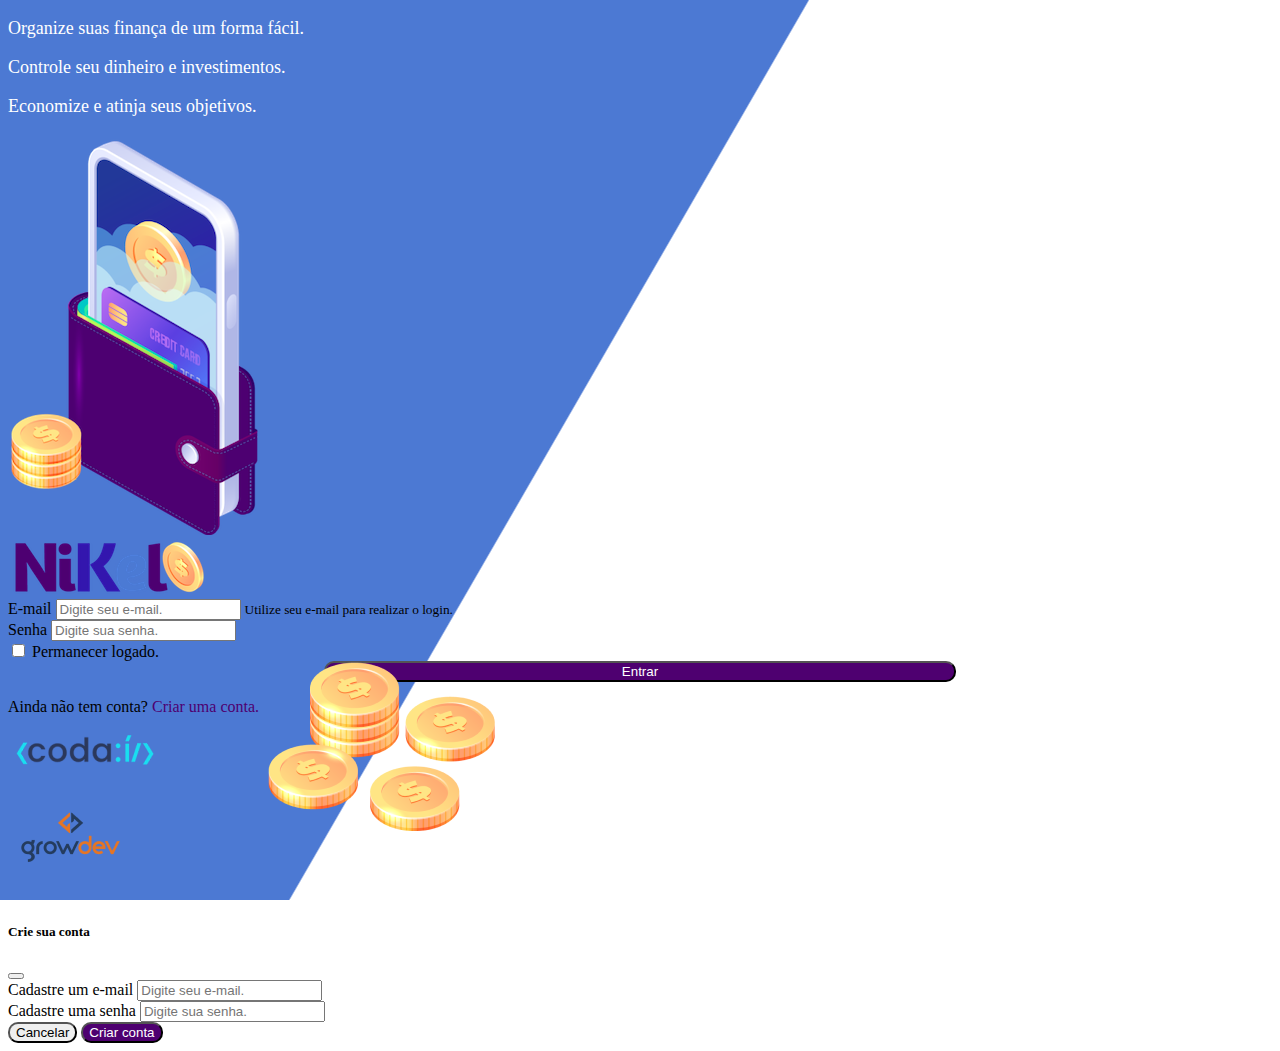
<file: public/index.html>
<!DOCTYPE html>
<html lang="pt-br">

<head>
    <meta charset="UTF-8">
    <meta http-equiv="X-UA-Compatible" content="IE=edge">
    <meta name="viewport" content="width=device-width, initial-scale=1.0">
    <link href="https://cdn.jsdelivr.net/npm/bootstrap@5.1.3/dist/css/bootstrap.min.css" rel="stylesheet"
        integrity="sha384-1BmE4kWBq78iYhFldvKuhfTAU6auU8tT94WrHftjDbrCEXSU1oBoqyl2QvZ6jIW3" crossorigin="anonymous">
    <link rel="stylesheet" href="./css/styles.css">
    <title>Nikel</title>
</head>

<body id="login">
    <main>
        <div class="container">
            <div class="row vh-100">
                <div class="col d-flex justify-content-center my-5 flex-column ">
                    <div class="text-login">
                        <p>Organize suas finança de um forma fácil.</p>
                        <p>Controle seu dinheiro e investimentos.</p>
                        <p>Economize e atinja seus objetivos.</p>
                    </div>
                    <div class="text-center">
                        <img src="./assets/images/pocket.png" alt="imagem pocket" class="img-fluid">
                        <img src="./assets/images/coins.png" alt="" class="img-fluid d-none d-md-inline coins">
                    </div>
                </div>
                <div class="col d-flex justify-content-center my-5 flex-column">
                    <div class="container">
                        <div class="row">
                            <div class="col">
                                <div class="text-center mb-3">
                                    <img src="./assets/images/nikel-logo.png" alt="logo nikel" class="img-fluid">
                                </div>
                            </div>
                        </div>
                        <div class="row">
                            <div class="col">
                                <form id="login-form">
                                    <div class="form-group">
                                        <label for="email-input">E-mail</label>
                                        <input type="email" class="form-control" id="email-input"
                                            aria-describedby="emailHelp" placeholder="Digite seu e-mail.">
                                        <small id="emailHelp" class="form-text text-muted">Utilize seu e-mail para
                                            realizar o login.</small>
                                    </div>
                                    <div class="form-group">
                                        <label for="password-input">Senha</label>
                                        <input type="password" class="form-control" id="password-input"
                                            placeholder="Digite sua senha." required>
                                    </div>
                                    <div class="form-group form-check">
                                        <input type="checkbox" class="form-check-input" id="session-check">
                                        <label class="form-check-label" for="session-check">Permanecer logado.</label>
                                    </div>
                                    <button type="submit" class="btn mt-2 button-login">Entrar</button>
                                </form>
                            </div>
                        </div>
                        <div class="row">
                            <div class="col">
                                <p id="link-conta" class="text-center mt-2 form-text" data-bs-toggle="modal" data-bs-target="#register-modal">Ainda não tem conta? <span class="link-default">Criar
                                        uma conta.</span></p>
                            </div>
                        </div>
                        <div class="row">
                            <div class="col">
                                <div class="text-center mt-5">
                                    <img src="./assets/images/codai-logo.png" alt="" class="src">
                                </div>
                            </div>
                        </div>
                        <div class="row">
                            <div class="col">
                                <div class="text-center">
                                    <img src="./assets/images/growdev-logo.png" alt="" class="src">
                                </div>
                            </div>
                        </div>
                    </div>
                </div>
            </div>
        </div>
        <!-- Modal -->
        <div class="modal fade" id="register-modal" tabindex="-1" aria-labelledby="exampleModalLabel" aria-hidden="true">
            <div class="modal-dialog">
                <div class="modal-content">
                    <div class="modal-header">
                        <h5 class="modal-title" id="exampleModalLabel">Crie sua conta</h5>
                        <button type="button" class="btn-close" data-bs-dismiss="modal" aria-label="Close"></button>
                    </div>
                    <form id="create-form">
                        <div class="modal-body">
                            <div class="form-group">
                                <label for="email-create-input">Cadastre um e-mail</label>
                                <input type="email" class="form-control" id="email-create-input"
                                    aria-describedby="emailHelp" placeholder="Digite seu e-mail.">
                            </div>
                            <div class="form-group mt-2">
                                <label for="password-create-input">Cadastre uma senha</label>
                                <input type="password" class="form-control" id="password-create-input"
                                    placeholder="Digite sua senha." required>
                            </div>
                        </div>
                        <div class="modal-footer">
                            <button type="mail" class="btn btn-secondary button-cancel" data-bs-dismiss="modal">Cancelar</button>
                            <button type="subimit" class="btn button-default">Criar conta</button>
                        </div>
                    </form>
                </div>
            </div>
        </div>
    </main>
    <script src="https://cdn.jsdelivr.net/npm/bootstrap@5.1.3/dist/js/bootstrap.bundle.min.js"
        integrity="sha384-ka7Sk0Gln4gmtz2MlQnikT1wXgYsOg+OMhuP+IlRH9sENBO0LRn5q+8nbTov4+1p"
        crossorigin="anonymous"></script>
    <script src="./js/index.js"></script>
</body>
</html>
</file>
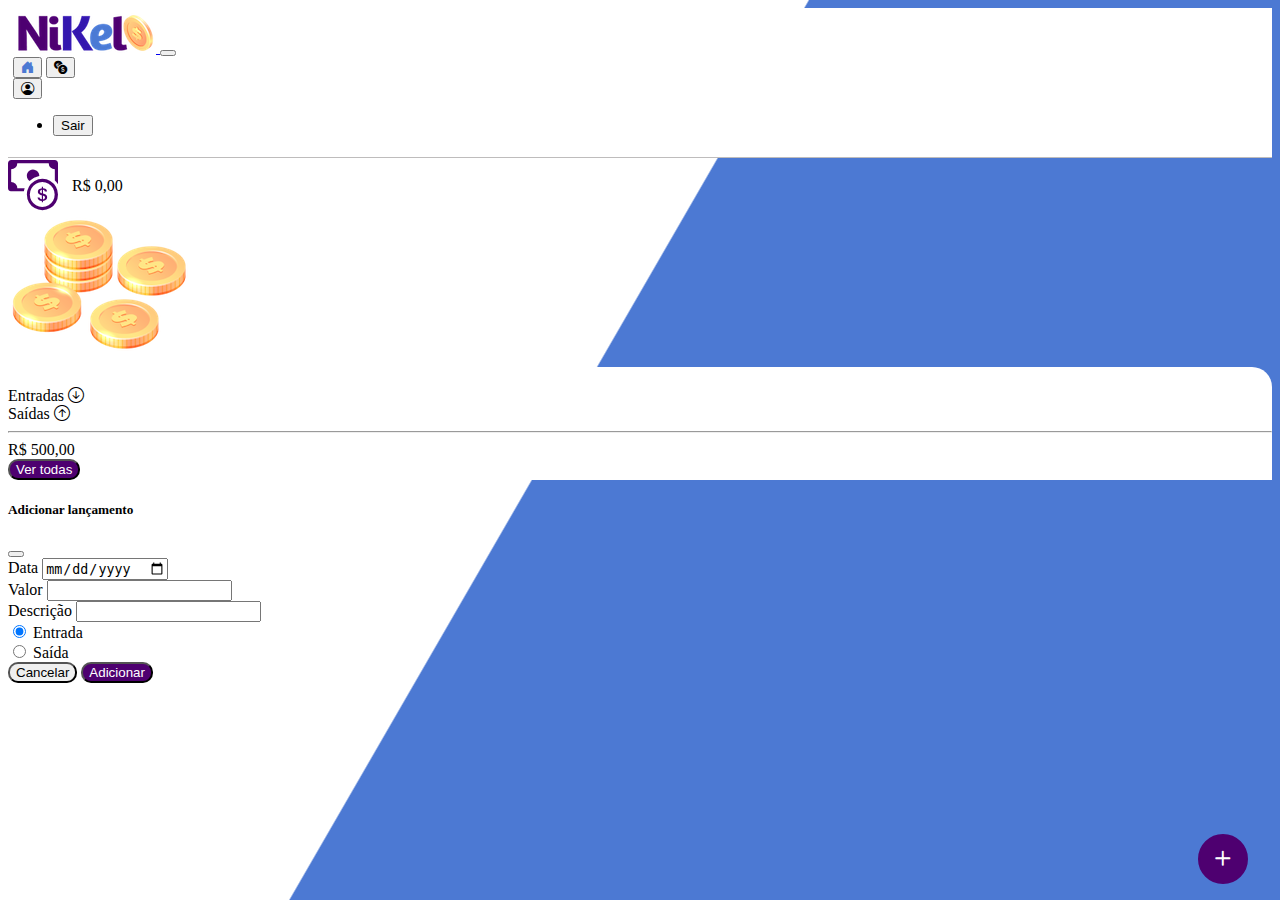
<file: public/home.html>
<!DOCTYPE html>
<html lang="pt-br">

<head>
    <meta charset="UTF-8">
    <meta http-equiv="X-UA-Compatible" content="IE=edge">
    <meta name="viewport" content="width=device-width, initial-scale=1.0">
    <link href="https://cdn.jsdelivr.net/npm/bootstrap@5.1.3/dist/css/bootstrap.min.css" rel="stylesheet"
        integrity="sha384-1BmE4kWBq78iYhFldvKuhfTAU6auU8tT94WrHftjDbrCEXSU1oBoqyl2QvZ6jIW3" crossorigin="anonymous">
    <link rel="stylesheet" href="https://cdn.jsdelivr.net/npm/bootstrap-icons@1.7.2/font/bootstrap-icons.css">
    <link rel="stylesheet" href="./css/styles.css">
    <title>Nikel - Home</title>
</head>

<body id="app">
    <header>
        <nav class="navbar navbar-expand navbar-light bg-white">
            <div class="container-fluid">
                <a class="navbar-brand" href="#">
                    <img src="./assets/images/nikel-small-logo.png" alt="logo nikel" class="img-fluid">
                </a>
                <button class="navbar-toggler" type="button" data-bs-toggle="collapse"
                    data-bs-target="#navbarSupportedContent" aria-controls="navbarSupportedContent"
                    aria-expanded="false" aria-label="Toggle navigation">
                    <span class="navbar-toggler-icon"></span>
                </button>
                <div class="collapse navbar-collapse justify-content-end" id="navbarSupportedContent">
                    <div class="d-flex">
                        <a href="home.html"><button class="btn" type="button"><i
                                    class="bi bi-house-door-fill color-secondary fs-4"></i></button></a>
                        <a href="transactions.html"><button class="btn" type="button"><i
                                    class="bi bi-currency-exchange fs-4"></i></button></a>
                        <div class="dropdown">
                            <button class="btn" type="button" id="dropdownMenuButton1" data-bs-toggle="dropdown"
                                aria-expanded="false">
                                <i class="bi bi-person-circle fs-4"></i>
                            </button>
                            <ul class="dropdown-menu logout" aria-labelledby="dropdownMenuButton1">
                                <li><button class="dropdown-item" id="button-logout">Sair</button></li>
                            </ul>
                        </div>
                    </div>
                </div>
            </div>
        </nav>
    </header>
    <main>
        <div class="container-lg">
            <div class="row">
                <div class="col d-flex mt-4 justify-content-start align-items-center">
                    <i class="bi bi-cash-coin color-primary icon-detail"></i>
                    <spam class="fs-2" id="total">R$ 0,00</spam>
                </div>
                <div class="col d-flex mt-4 justify-content-end">
                    <div class="text-center">
                        <img src="./assets/images/coins-small.png">
                    </div>
                </div>
            </div>
            <div class="row">
                <div class="col-12 info shadow-lg ">
                    <div class="container">
                        <div class="row">
                            <div class="col-6">
                                <spam class="fs-4"> Entradas <i class="bi bi-arrow-down-circle fs-2 align-middle"></i>
                                </spam>
                            </div>
                            <div class="col-6">
                                <spam class="fs-4">Saídas <i class="bi bi-arrow-up-circle fs-2 align-middle"></i></spam>
                            </div>
                            <div class="col-12 my-2">
                                <hr>
                            </div>
                        </div>
                        <div class="row">
                            <div class="col-6">
                                <div class="container p-0" id="cash-in-list">

                                </div>
                            </div>
                            <div class="col-6">
                                <div class="container p-0" id="cash-out-list">
                                    <div class="row">
                                        <div class="col">
                                            R$ 500,00
                                        </div>
                                    </div>
                                </div>
                            </div>
                            <div class="col-12 mb-4">
                                <button type="button" class="btn button-default" id="transaction-button"> Ver todas </button>
                            </div>
                        </div>
                    </div>
                </div>
            </div>
            <button class="btn button-float" data-bs-toggle="modal" data-bs-target="#transaction-modal"><i
                    class="bi bi-plus"></i> </button>
        </div>
        <!-- Modal -->
        <div class="modal fade" id="transaction-modal" tabindex="-1" aria-labelledby="exampleModalLabel"
            aria-hidden="true">
            <div class="modal-dialog">
                <div class="modal-content">
                    <div class="modal-header">
                        <h5 class="modal-title" id="exampleModalLabel">Adicionar lançamento</h5>
                        <button type="button" class="btn-close" data-bs-dismiss="modal" aria-label="Close"></button>
                    </div>
                    <form id="transaction-form">
                        <div class="modal-body">
                            <div class="mb-3">
                                <label for="date-input" class="form-label">Data</label>
                                <input type="date" class="form-control" id="date-input" required>
                            </div>
                            <div class="mb-3">
                                <label for="value-input" class="form-label">Valor</label>
                                <input type="number" step="any" class="form-control" id="value-input" required>
                            </div>
                            <div class="mb-3">
                                <label for="description-input" class="form-label">Descrição</label>
                                <input type="text" class="form-control" id="description-input" required>
                            </div>
                            <div class="mb-3">
                                <div class="form-check form-check-inline">
                                    <input class="form-check-input" type="radio" name="type-input"
                                        id="type-input" value="1" checked>
                                    <label class="form-check-label" for="type-input">Entrada</label>
                                </div>
                                <div class="form-check form-check-inline">
                                    <input class="form-check-input" type="radio" name="type-input"
                                        id="type-input" value="2">
                                    <label class="form-check-label" for="type-input">Saída</label>
                                </div>
                            </div>
                            <div class="modal-footer">
                                <button type="mail" class="btn btn-secondary button-cancel"
                                    data-bs-dismiss="modal">Cancelar</button>
                                <button type="subimit" class="btn button-default">Adicionar</button>
                            </div>
                    </form>
                </div>
            </div>
        </div>
    </main>
    <script src="https://cdn.jsdelivr.net/npm/bootstrap@5.1.3/dist/js/bootstrap.bundle.min.js"
        integrity="sha384-ka7Sk0Gln4gmtz2MlQnikT1wXgYsOg+OMhuP+IlRH9sENBO0LRn5q+8nbTov4+1p"
        crossorigin="anonymous"></script>
        <script src="js/home.js"></script>
</body>

</html>
</file>
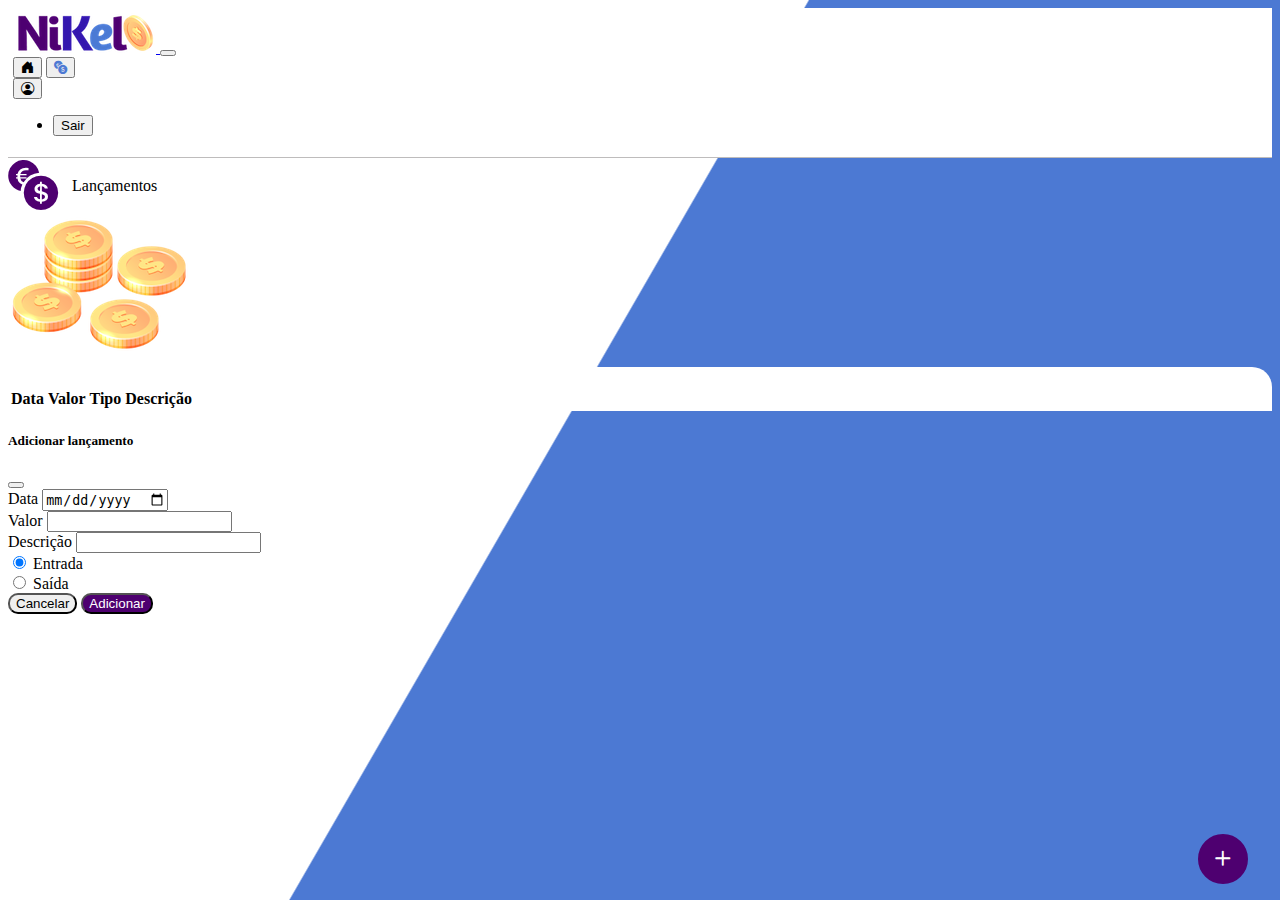
<file: public/transactions.html>
<!DOCTYPE html>
<html lang="pt-br">

<head>
    <meta charset="UTF-8">
    <meta http-equiv="X-UA-Compatible" content="IE=edge">
    <meta name="viewport" content="width=device-width, initial-scale=1.0">
    <link href="https://cdn.jsdelivr.net/npm/bootstrap@5.1.3/dist/css/bootstrap.min.css" rel="stylesheet"
        integrity="sha384-1BmE4kWBq78iYhFldvKuhfTAU6auU8tT94WrHftjDbrCEXSU1oBoqyl2QvZ6jIW3" crossorigin="anonymous">
    <link rel="stylesheet" href="https://cdn.jsdelivr.net/npm/bootstrap-icons@1.7.2/font/bootstrap-icons.css">
    <link rel="stylesheet" href="./css/styles.css">
    <title>Nikel - Lançamentos</title>
</head>

<body id="app">
    <header>
        <nav class="navbar navbar-expand navbar-light bg-white">
            <div class="container-fluid">
                <a class="navbar-brand" href="#">
                    <img src="./assets/images/nikel-small-logo.png" alt="logo nikel" class="img-fluid">
                </a>
                <button class="navbar-toggler" type="button" data-bs-toggle="collapse"
                    data-bs-target="#navbarSupportedContent" aria-controls="navbarSupportedContent"
                    aria-expanded="false" aria-label="Toggle navigation">
                    <span class="navbar-toggler-icon"></span>
                </button>
                <div class="collapse navbar-collapse justify-content-end" id="navbarSupportedContent">
                    <div class="d-flex">
                        <a href="home.html"><button class="btn" type="button"><i
                                    class="bi bi-house-door-fill fs-4"></i></button></a>
                        <a href="transactions.html"><button class="btn" type="button"><i
                                    class="bi bi-currency-exchange color-secondary fs-4"></i></button></a>
                        <div class="dropdown">
                            <button class="btn" type="button" id="dropdownMenuButton1" data-bs-toggle="dropdown"
                                aria-expanded="false">
                                <i class="bi bi-person-circle fs-4"></i>
                            </button>
                            <ul class="dropdown-menu logout" aria-labelledby="dropdownMenuButton1">
                                <li><button class="dropdown-item" id="button-logout">Sair</button></li>
                            </ul>
                        </div>
                    </div>
                </div>
            </div>
        </nav>
    </header>
    <main>
        <div class="container-lg">
            <div class="row">
                <div class="col d-flex mt-4 justify-content-start align-items-center">
                    <i class="bi bi-currency-exchange color-primary icon-detail"></i>
                    <spam class="fs-2">Lançamentos</spam>
                </div>
                <div class="col d-flex mt-4 justify-content-end">
                    <div class="text-center">
                        <img src="./assets/images/coins-small.png">
                    </div>
                </div>
            </div>
            <div class="row">
                <div class="col-12 info shadow-lg ">
                    <div class="container">
                        <div class="row">
                            <div class="col">
                                <table class="table">
                                    <thead>
                                      <tr>
                                        <th scope="col">Data</th>
                                        <th scope="col">Valor</th>
                                        <th scope="col">Tipo</th>
                                        <th scope="col">Descrição</th>
                                      </tr>
                                    </thead>
                                    <tbody id="transactions-list">

                                    </tbody>
                                  </table>
                            </div>
                        </div>
                    </div>
                </div>
            </div>
            <button class="btn button-float" data-bs-toggle="modal" data-bs-target="#transaction-modal"><i
                class="bi bi-plus"></i> </button>
        </div>
        <!-- Modal -->
        <div class="modal fade" id="transaction-modal" tabindex="-1" aria-labelledby="exampleModalLabel"
            aria-hidden="true">
            <div class="modal-dialog">
                <div class="modal-content">
                    <div class="modal-header">
                        <h5 class="modal-title" id="exampleModalLabel">Adicionar lançamento</h5>
                        <button type="button" class="btn-close" data-bs-dismiss="modal" aria-label="Close"></button>
                    </div>
                    <form id="transaction-form">
                        <div class="modal-body">
                            <div class="mb-3">
                                <label for="date-input" class="form-label">Data</label>
                                <input type="date" class="form-control" id="date-input" required>
                            </div>
                            <div class="mb-3">
                                <label for="value-input" class="form-label">Valor</label>
                                <input type="number" step="any" class="form-control" id="value-input" required>
                            </div>
                            <div class="mb-3">
                                <label for="description-input" class="form-label">Descrição</label>
                                <input type="text" class="form-control" id="description-input" required>
                            </div>
                            <div class="mb-3">
                                <div class="form-check form-check-inline">
                                    <input class="form-check-input" type="radio" name="type-input"
                                        id="type-input" value="1" checked>
                                    <label class="form-check-label" for="type-input">Entrada</label>
                                </div>
                                <div class="form-check form-check-inline">
                                    <input class="form-check-input" type="radio" name="type-input"
                                        id="type-input" value="2">
                                    <label class="form-check-label" for="type-input">Saída</label>
                                </div>
                            </div>
                            <div class="modal-footer">
                                <button type="mail" class="btn btn-secondary button-cancel"
                                    data-bs-dismiss="modal">Cancelar</button>
                                <button type="subimit" class="btn button-default">Adicionar</button>
                            </div>
                    </form>
                </div>
            </div>
        </div>
    </main>
    <script src="https://cdn.jsdelivr.net/npm/bootstrap@5.1.3/dist/js/bootstrap.bundle.min.js"
        integrity="sha384-ka7Sk0Gln4gmtz2MlQnikT1wXgYsOg+OMhuP+IlRH9sENBO0LRn5q+8nbTov4+1p"
        crossorigin="anonymous"></script>
        <script src="./js/transaction.js"></script>
</body>

</html>
</file>
<file: public/css/styles.css>
/* PAGINA INDEX */

#login{
    background: linear-gradient(120deg,#4c79d3 44.9%, #ffffff 45%) no-repeat fixed;
}
.text-login{
    color: #ffffff;
    font-size: 18px;
    font-weight: 500;
}
.coins{
    position: absolute;
    bottom: 50px;
}
.button-login{
    border-radius: 10px;
    background-color: #4e0070;
    color: #ffffff;
    width: 50%;
    margin: 0 25%;
}
.button-login:hover{
    background-color: #4c79d3;
    color: #ffffff;
}
.link-default{
    color: #4e0070;
    cursor: pointer;
}
.link-default:hover{
    color: #4c79d3;
}

/* PAGINA HOME */
#app{
    background: linear-gradient(120deg,#ffffff 44.9%, #4c79d3 45%) no-repeat fixed;
}
header{
    border-bottom: 1px solid #bebcbc;
    padding: 5px;
    background-color: #ffffff;
}
.color-primary{
    color: #4e0070;
}
.color-secondary{
    color: #4c79d3;
}
.icon-detail{
    font-size: 50px;
    margin-right: 10px;
    vertical-align: middle;
}
.info{
    background-color: #ffffff;
    border-radius: 20px 20px 0 0;
    padding: 20px 0 0 0;
}
.button-default{
    border-radius: 10px;
    background-color: #4e0070;
    color: #ffffff;
}
.button-default:hover{
    background-color: #4c79d3;
    color: #ffffff;
}
.button-cancel{
    border-radius: 10px;
}
.button-float{
    border-radius: 100%;
    height: 50px;
    width: 50px;
    position: fixed;
    bottom: 1rem;
    right: 2rem;
    font-size: 30px;
    background-color: #4e0070;
    color: #ffffff;
    padding: 0 !important;
    border: 2px solid #4e0070;
}
.button-float:hover{
    border: 2px solid #4c79d3;
    color: #ffffff;
}
.logout{
    min-width: 1rem;
}
</file>
